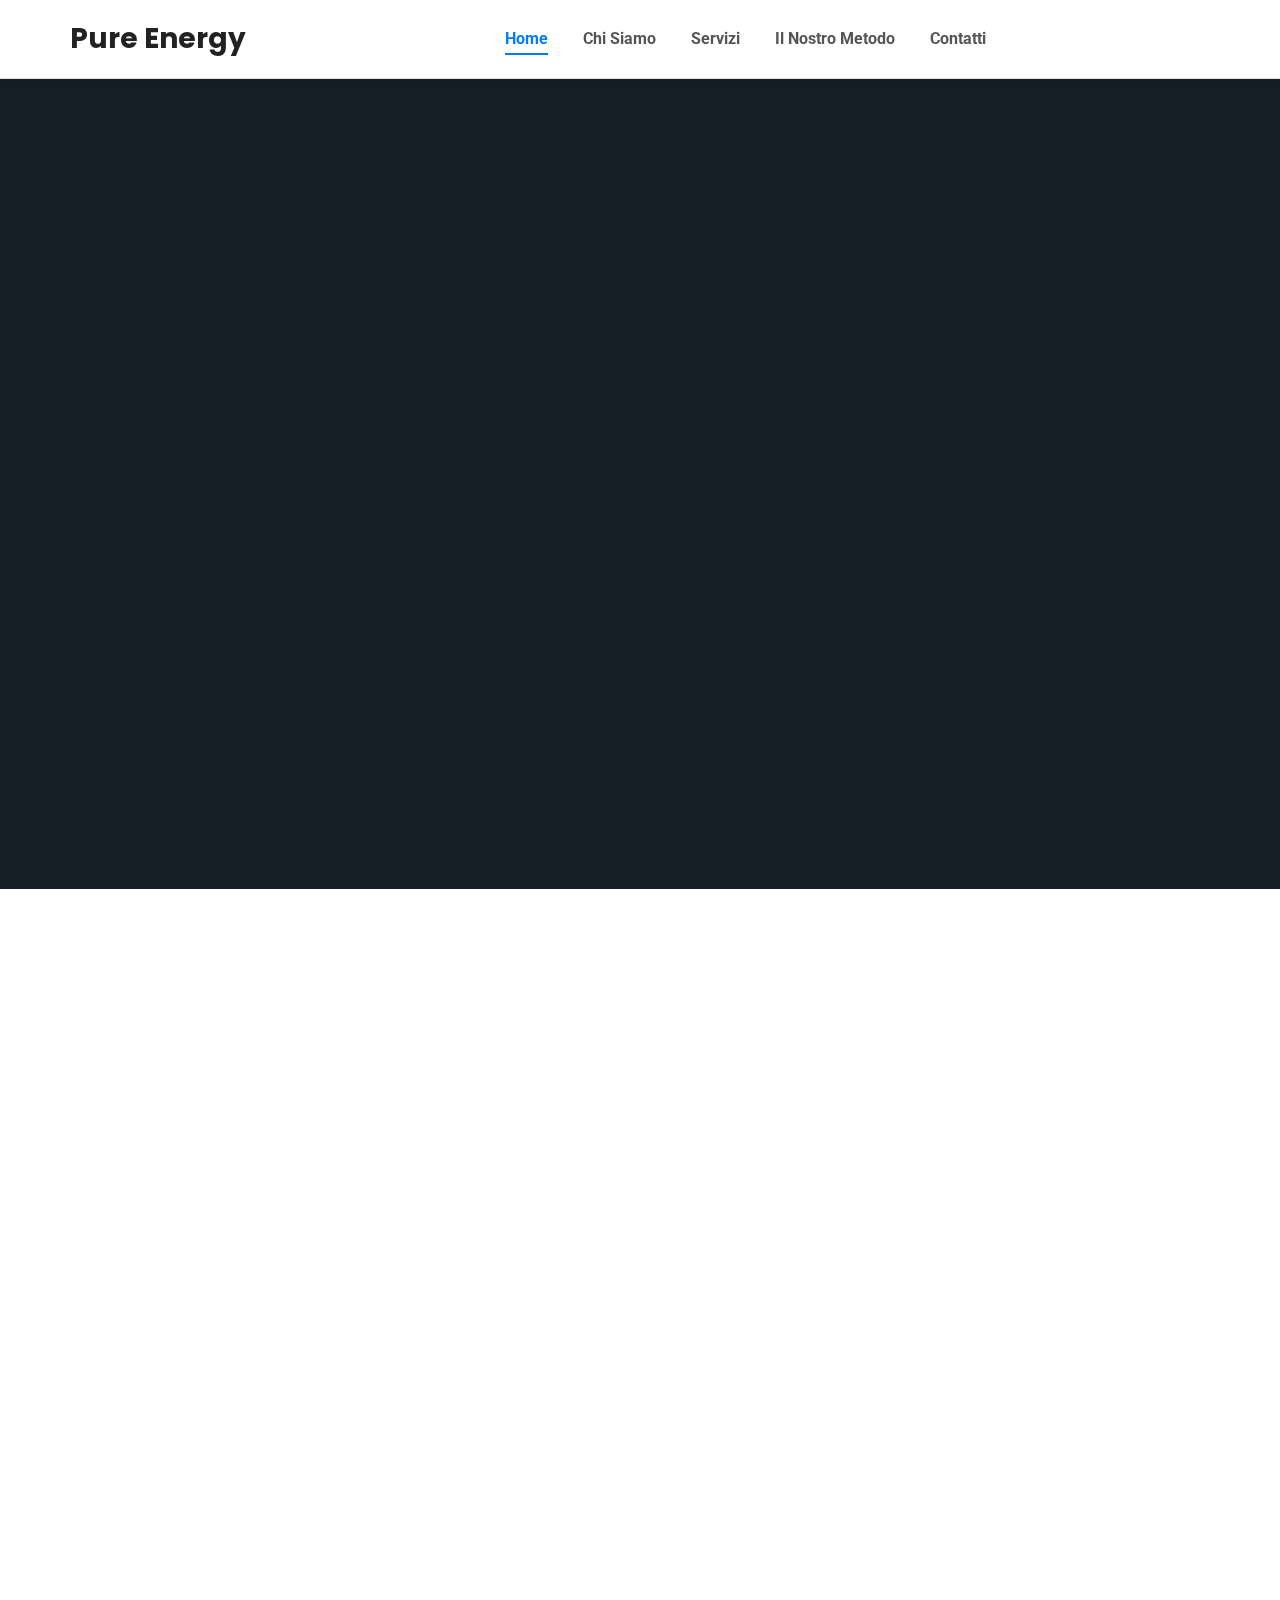
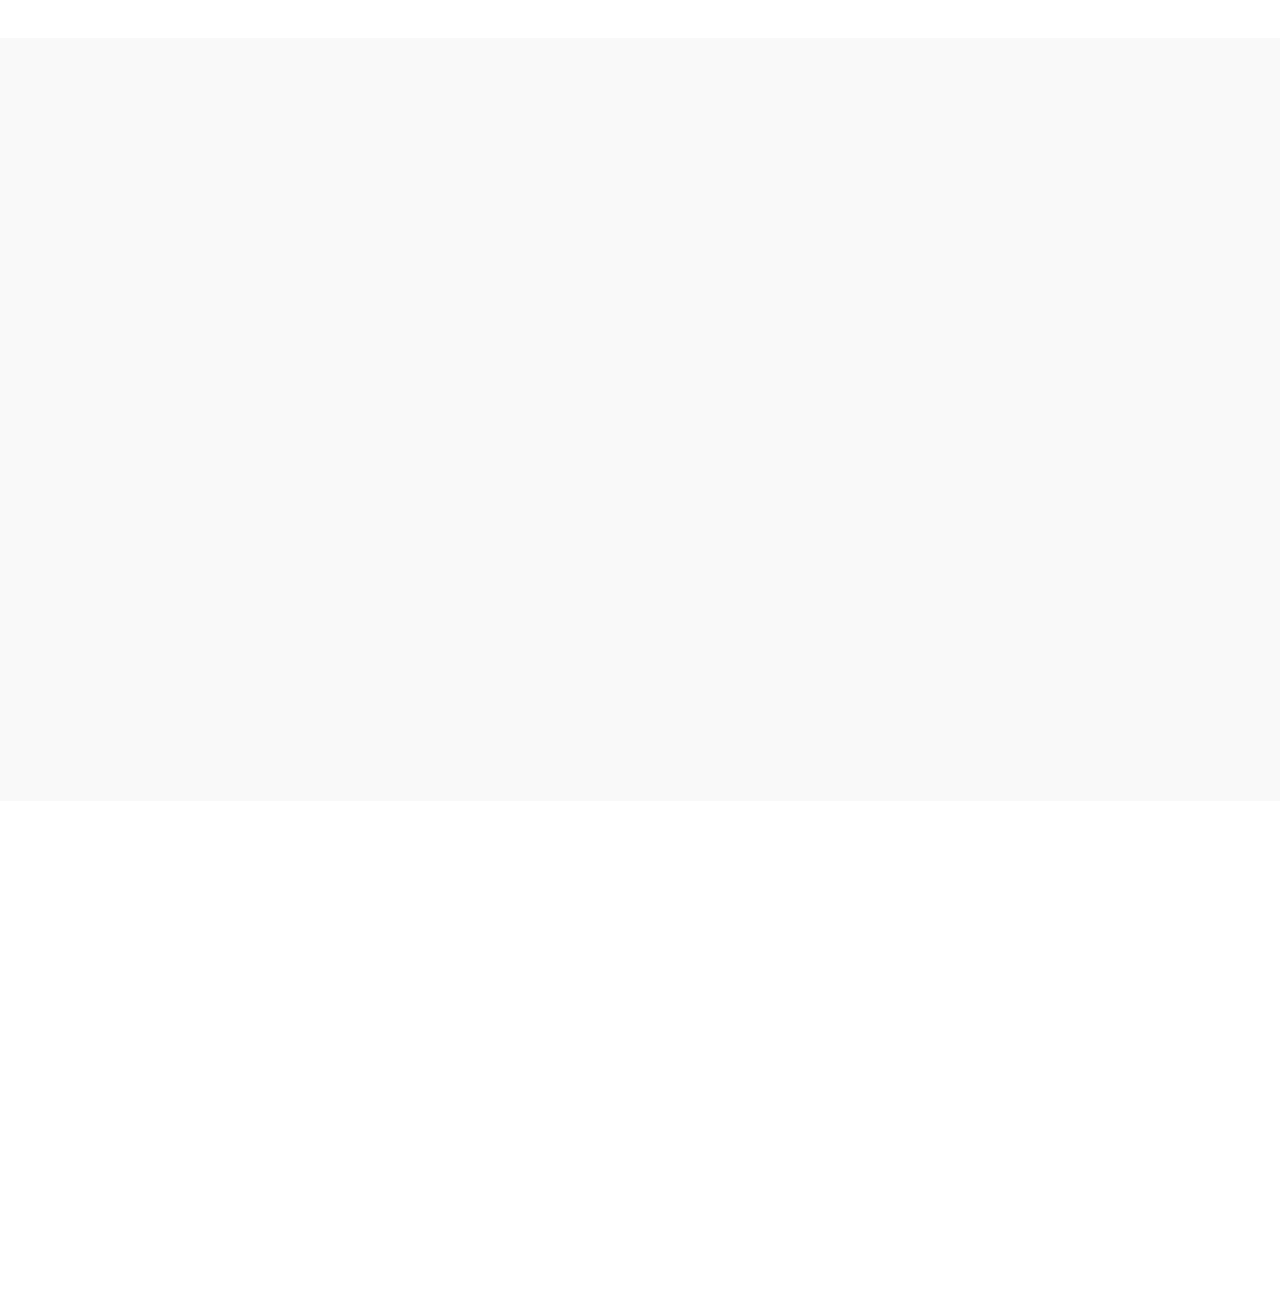
<file: index.html>
<!DOCTYPE html>
<html lang="it">
<head>
    <meta charset="UTF-8">
    <meta name="viewport" content="width=device-width, initial-scale=1.0">
    <title>Pure Energy - Il Futuro della Tua Energia, Oggi</title>
    <link rel="stylesheet" href="style.css">
</head>
<body>

    <header class="main-header">
        <div class="container nav-container">
            <a href="index.html" class="logo">Pure Energy</a>
            <nav class="main-nav">
                <ul>
                    <li><a href="index.html" class="active">Home</a></li>
                    <li><a href="chi-siamo.html">Chi Siamo</a></li>
                    <li><a href="servizi.html">Servizi</a></li>
                    <li><a href="il-nostro-metodo.html">Il Nostro Metodo</a></li>
                    <li><a href="contatti.html">Contatti</a></li>
                </ul>
            </nav>
        </div>
    </header>

    <main>
        <!-- Sezione Eroe -->
        <section class="hero">
           <!-- SEZIONE MODIFICATA -->
<div class="hero-content animate-on-scroll">
    <h1 class="animate-letters">Il Futuro della Tua Energia, Oggi.</h1>
    <p class="animated-child">
        Progettiamo soluzioni energetiche su misura per la tua casa e la tua azienda. Riduci i costi, aumenta il valore del tuo immobile e contribuisci a un mondo più sostenibile.
    </p>
    <a href="contatti.html" class="cta-button animated-child">RICHIEDI UNA CONSULENZA GRATUITA</a>
</div>
        </section>

        <!-- Sezione Servizi Principali -->
        <section class="section">
            <div class="container animate-on-scroll">
                <h2 class="section-title">Le Nostre Soluzioni per la Tua Indipendenza Energetica</h2>
                <div class="services-grid">
                    <div class="service-card">
                        <div class="icon">☀️</div>
                        <h3>Fotovoltaico Avanzato</h3>
                        <p>Trasforma la luce del sole nel tuo più grande risparmio.</p>
                    </div>
                    <div class="service-card">
                        <div class="icon">🔋</div>
                        <h3>Sistemi di Accumulo</h3>
                        <p>Conserva l'energia in eccesso e usala quando ne hai bisogno.</p>
                    </div>
                    <div class="service-card">
                        <div class="icon">🚗</div>
                        <h3>Ricarica Veicoli Elettrici</h3>
                        <p>Soluzioni intelligenti per la mobilità del futuro.</p>
                    </div>
                    <div class="service-card">
                        <div class="icon">🏠</div>
                        <h3>Efficienza Energetica</h3>
                        <p>Pompe di calore e sistemi per ridurre gli sprechi e massimizzare il comfort.</p>
                    </div>
                </div>
                 <div style="text-align: center; margin-top: 40px;">
                    <a href="servizi.html" class="cta-button">SCOPRI TUTTI I SERVIZI</a>
                </div>
            </div>
        </section>

        <!-- Sezione Perché Sceglierci -->
        <section class="section why-us-section">
            <div class="container animate-on-scroll">
                <h2 class="section-title">L'Esperienza che Fa la Differenza</h2>
                <p class="section-subtitle">Pure Energy non è solo un fornitore, ma un partner strategico con un'esperienza consolidata nel settore delle energie rinnovabili. La nostra forza risiede in un approccio collaudato che garantisce risultati eccellenti e duraturi.</p>
                <div class="services-grid">
                    <div class="service-card">
                        <div class="icon">🧠</div>
                        <h3>Progettazione su Misura</h3>
                        <p>Analizziamo le tue esigenze per creare un sistema energetico perfettamente dimensionato ed efficiente.</p>
                    </div>
                    <div class="service-card">
                        <div class="icon">🛡️</div>
                        <h3>Qualità Garantita</h3>
                        <p>Utilizziamo solo componenti dei migliori marchi mondiali e installatori certificati per garantire massima resa e affidabilità.</p>
                    </div>
                    <div class="service-card">
                        <div class="icon">🎧</div>
                        <h3>Supporto Completo</h3>
                        <p>Ti seguiamo in ogni fase: dalla consulenza alla burocrazia, fino al supporto post-vendita.</p>
                    </div>
                </div>
            </div>
        </section>

        <!-- Sezione Testimonianze -->
        <section class="section">
            <div class="container animate-on-scroll">
                <h2 class="section-title">La Parola ai Nostri Clienti</h2>
                <div class="services-grid">
                    <div class="testimonial-card">
                        <p>"Professionali e puntuali. Finalmente la bolletta è solo un ricordo. Grazie a tutto il team di Pure Energy!"</p>
                        <cite>– Marco R., Villetta unifamiliare</cite>
                    </div>
                    <div class="testimonial-card">
                        <p>"Hanno progettato l'impianto per la nostra azienda agricola, ottimizzando i costi e garantendoci continuità operativa. Un partner affidabile."</p>
                        <cite>– Azienda Agricola Verdi, PMI</cite>
                    </div>
                </div>
            </div>
        </section>

    </main>
<script src="script.js"></script>
</body>
</html>
</file>
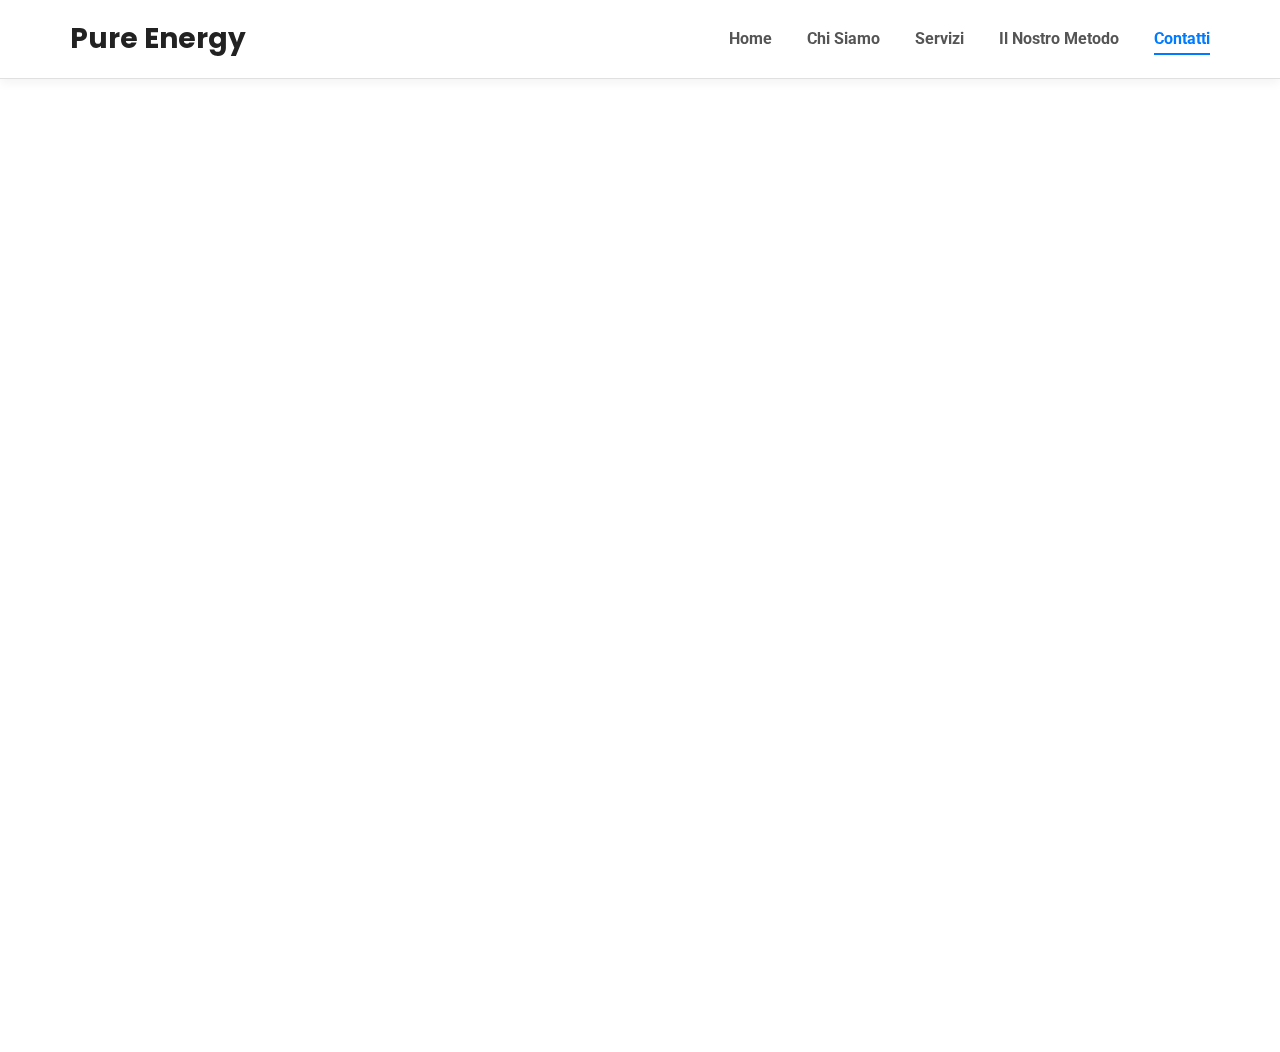
<file: contatti.html>
<!DOCTYPE html>
<html lang="it">
<head>
    <meta charset="UTF-8">
    <meta name="viewport" content="width=device-width, initial-scale=1.0">
    <title>Contatti - Pure Energy</title>
    <link rel="stylesheet" href="style.css">
</head>
<body>

    <header class="main-header">
        <div class="container nav-container">
            <a href="index.html" class="logo">Pure Energy</a>
            <nav class="main-nav">
                <ul>
                    <li><a href="index.html">Home</a></li>
                    <li><a href="chi-siamo.html">Chi Siamo</a></li>
                    <li><a href="servizi.html">Servizi</a></li>
                    <li><a href="il-nostro-metodo.html">Il Nostro Metodo</a></li>
                    <li><a href="contatti.html" class="active">Contatti</a></li>
                </ul>
            </nav>
        </div>
    </header>

    <main>
        <section class="section">
            <div class="container animate-on-scroll">
                <h1 class="section-title">Mettiamoci in Contatto</h1>
                <p class="section-subtitle">Hai una domanda o vuoi un preventivo gratuito? Compila il modulo o chiamaci. Il nostro team è a tua completa disposizione.</p>

                <div class="contact-grid">
                    <form class="contact-form">
                        <div class="form-group">
                            <input type="text" placeholder="Nome e Cognome" required>
                        </div>
                         <div class="form-group">
                            <input type="email" placeholder="Email" required>
                        </div>
                         <div class="form-group">
                            <input type="tel" placeholder="Telefono">
                        </div>
                        <div class="form-group">
                            <select required>
                                <option value="">Servizio di interesse...</option>
                                <option value="residenziale">Fotovoltaico Residenziale</option>
                                <option value="aziende">Fotovoltaico per Aziende</option>
                                <option value="accumulo">Sistemi di Accumulo</option>
                                <option value="ricarica">Colonnine di Ricarica</option>
                                <option value="clima">Climatizzazione Efficiente</option>
                                <option value="altro">Altro</option>
                            </select>
                        </div>
                        <div class="form-group">
                            <textarea placeholder="Il tuo messaggio..." rows="6"></textarea>
                        </div>
                        <button type="submit" class="cta-button">INVIA RICHIESTA</button>
                    </form>
                    <div class="contact-info">
                        <h3>I Nostri Recapiti</h3>
                        <p>
                            <strong>Indirizzo:</strong> Via dell'Energia, 123 - 00100 Città (RM)<br>
                            <strong>Telefono:</strong> <a href="tel:+390123456789">012 3456789</a><br>
                            <strong>Email:</strong> <a href="mailto:info@pureenergy.it">info@pureenergy.it</a>
                        </p>
                        <h4>Orari di Apertura</h4>
                        <p>Lun-Ven: 9:00 - 18:00</p>
                        <iframe src="https://www.google.com/maps/embed?pb=!1m18!1m12!1m3!1d2969.845873133665!2d12.492373!3d41.89021!2m3!1f0!2f0!3f0!3m2!1i1024!2i768!4f13.1!3m3!1m2!1s0x132f61b6532013ad%3A0x28f1c82e908503ae!2sColosseo!5e0!3m2!1sit!2sit!4v1671540337851!5m2!1sit!2sit" allowfullscreen="" loading="lazy"></iframe>
                    </div>
                </div>
            </div>
        </section>
    </main>
</body>
</html>
</file>
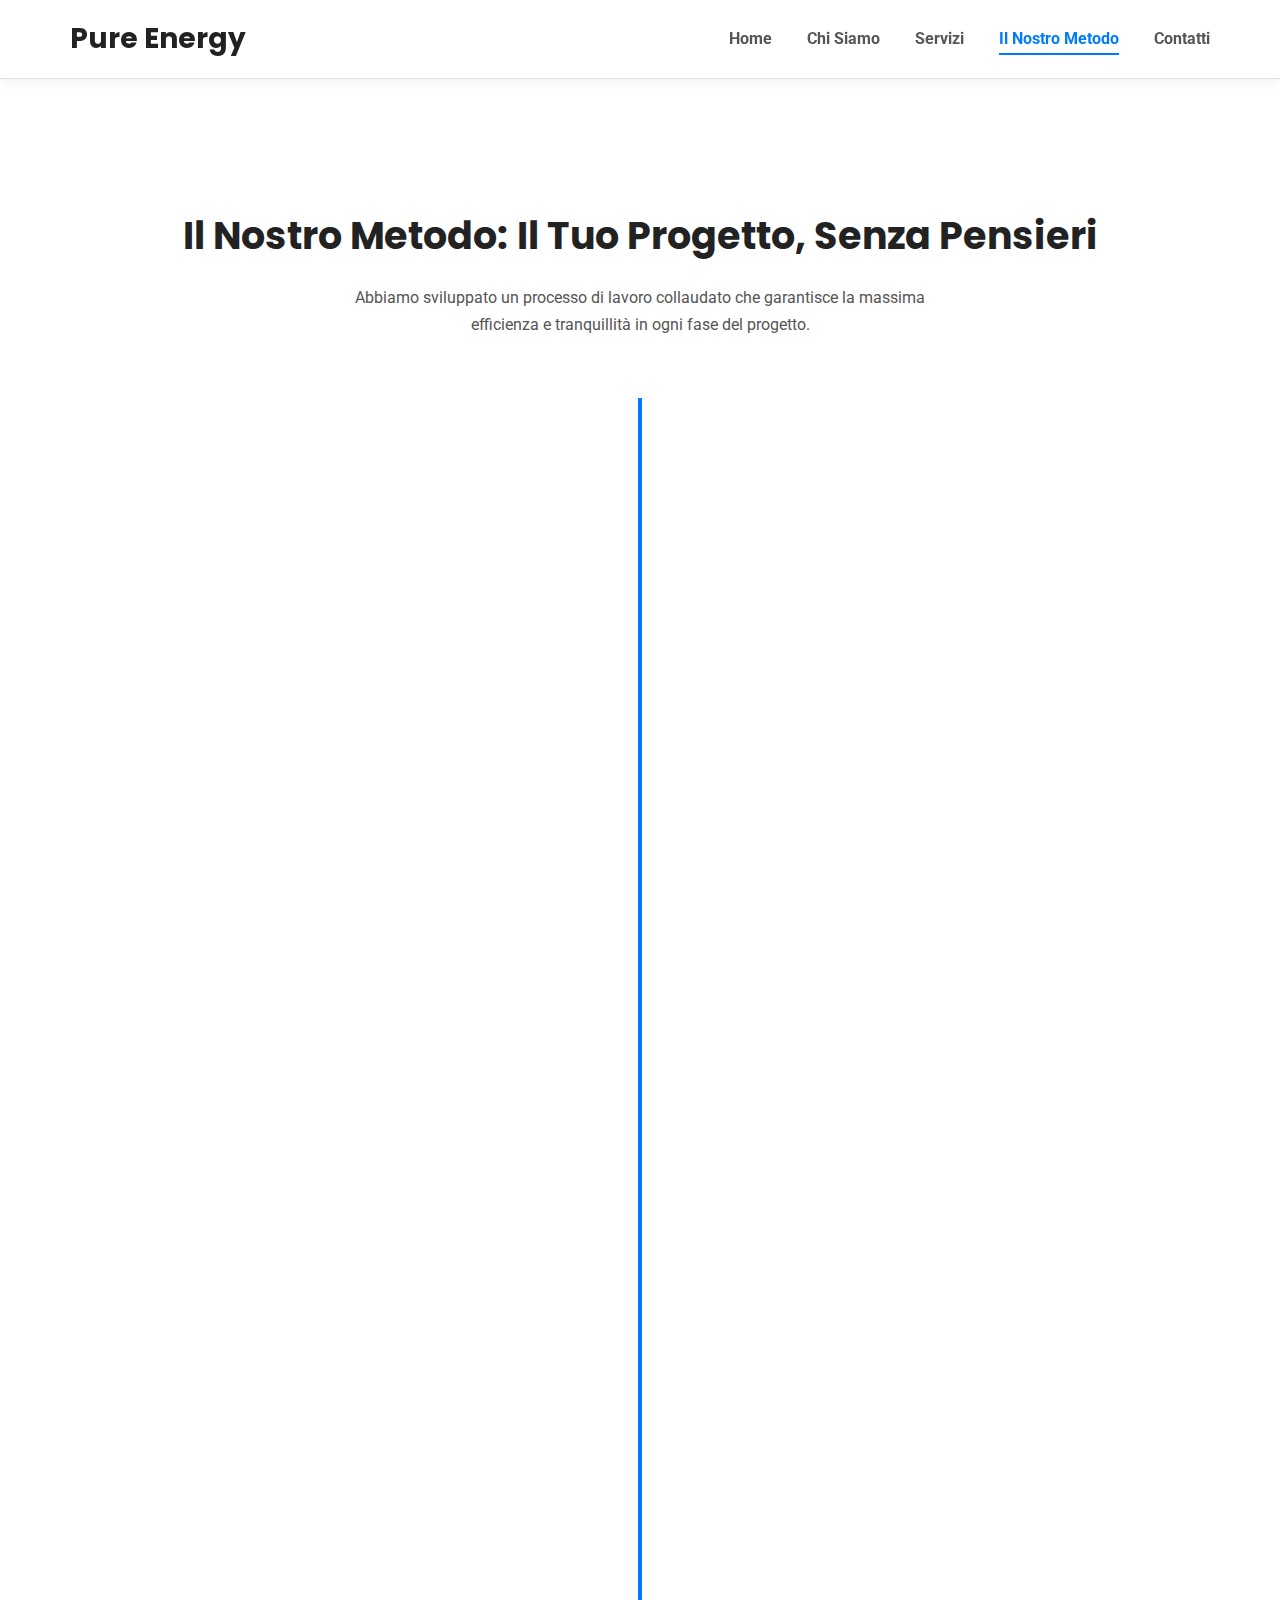
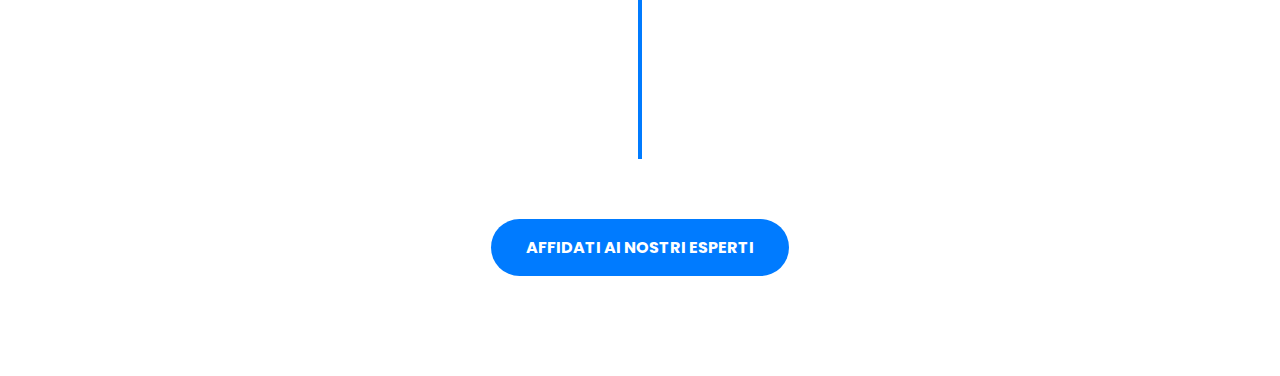
<file: il-nostro-metodo.html>
<!DOCTYPE html>
<html lang="it">
<head>
    <meta charset="UTF-8">
    <meta name="viewport" content="width=device-width, initial-scale=1.0">
    <title>Il Nostro Metodo - Pure Energy</title>
    <link rel="stylesheet" href="style.css">
</head>
<body>

    <header class="main-header">
        <div class="container nav-container">
            <a href="index.html" class="logo">Pure Energy</a>
            <nav class="main-nav">
                <ul>
                    <li><a href="index.html">Home</a></li>
                    <li><a href="chi-siamo.html">Chi Siamo</a></li>
                    <li><a href="servizi.html">Servizi</a></li>
                    <li><a href="il-nostro-metodo.html" class="active">Il Nostro Metodo</a></li>
                    <li><a href="contatti.html">Contatti</a></li>
                </ul>
            </nav>
        </div>
    </header>

    <main>
        <section class="section">
            <div class="container">
                <h1 class="section-title">Il Nostro Metodo: Il Tuo Progetto, Senza Pensieri</h1>
                <p class="section-subtitle">Abbiamo sviluppato un processo di lavoro collaudato che garantisce la massima efficienza e tranquillità in ogni fase del progetto.</p>
                
                <div class="timeline">
                    <div class="timeline-item left" style="animation-delay: 0.2s;">
                        <div class="timeline-content">
                            <h3>1. Consulenza e Sopralluogo</h3>
                            <p>Ascoltiamo le tue esigenze e un nostro tecnico effettua un sopralluogo dettagliato per valutare la fattibilità.</p>
                        </div>
                    </div>
                    <div class="timeline-item right" style="animation-delay: 0.4s;">
                        <div class="timeline-content">
                            <h3>2. Progettazione Personalizzata</h3>
                            <p>Il nostro ufficio tecnico progetta la soluzione ottimale per te, massimizzando la resa e fornendoti un preventivo chiaro.</p>
                        </div>
                    </div>
                    <div class="timeline-item left" style="animation-delay: 0.6s;">
                        <div class="timeline-content">
                            <h3>3. Gestione Burocratica Completa</h3>
                            <p>Non dovrai preoccuparti di nulla. Gestiamo noi tutte le pratiche per autorizzazioni e incentivi fiscali.</p>
                        </div>
                    </div>
                    <div class="timeline-item right" style="animation-delay: 0.8s;">
                        <div class="timeline-content">
                            <h3>4. Installazione a Regola d'Arte</h3>
                            <p>I nostri installatori qualificati eseguono il lavoro in modo rapido, pulito e sicuro, nel pieno rispetto delle normative.</p>
                        </div>
                    </div>
                     <div class="timeline-item left" style="animation-delay: 1s;">
                        <div class="timeline-content">
                            <h3>5. Collaudo e Attivazione</h3>
                            <p>Verifichiamo il perfetto funzionamento e attiviamo il tuo nuovo impianto, spiegandoti come monitorare la produzione.</p>
                        </div>
                    </div>
                    <div class="timeline-item right" style="animation-delay: 1.2s;">
                        <div class="timeline-content">
                            <h3>6. Assistenza Post-Vendita</h3>
                            <p>Restiamo a tua disposizione per manutenzione, monitoraggio e qualsiasi necessità futura. Il nostro supporto non finisce mai.</p>
                        </div>
                    </div>
                </div>

                <div style="text-align: center; margin-top: 60px;">
                     <a href="contatti.html" class="cta-button">AFFIDATI AI NOSTRI ESPERTI</a>
                </div>
            </div>
        </section>
    </main>
</body>
</html>
</file>
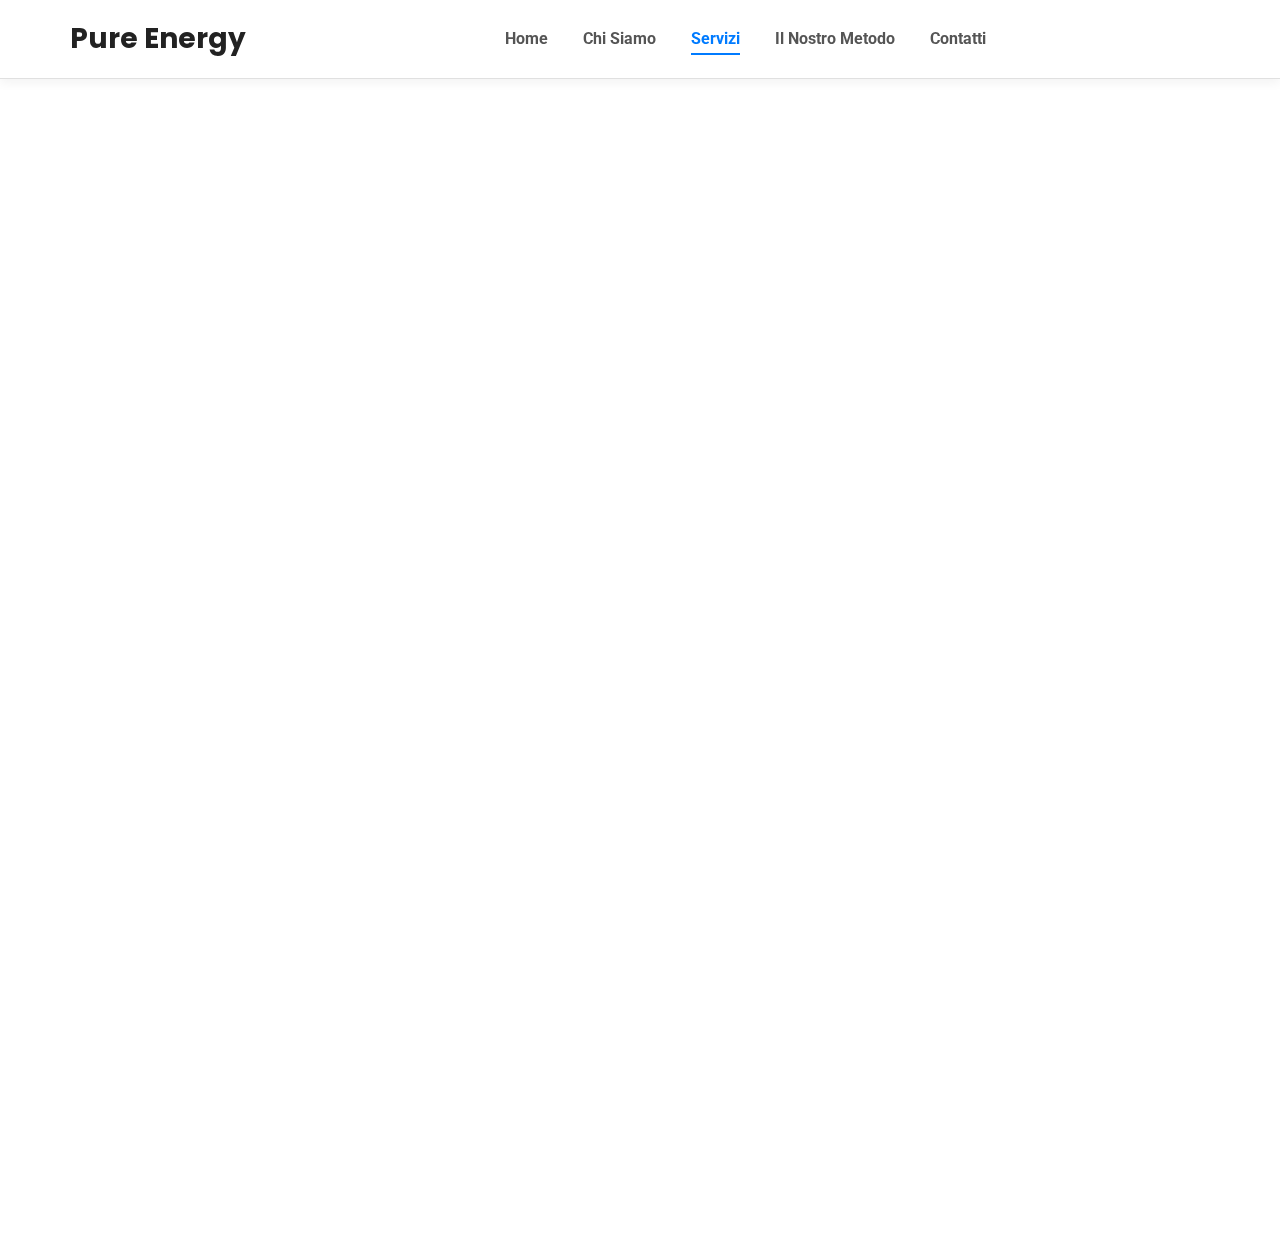
<file: servizi.html>
<!DOCTYPE html>
<html lang="it">
<head>
    <meta charset="UTF-8">
    <meta name="viewport" content="width=device-width, initial-scale=1.0">
    <title>Servizi - Pure Energy</title>
    <link rel="stylesheet" href="style.css">
</head>
<body>

    <header class="main-header">
        <div class="container nav-container">
            <a href="index.html" class="logo">Pure Energy</a>
            <nav class="main-nav">
                <ul>
                    <li><a href="index.html">Home</a></li>
                    <li><a href="chi-siamo.html">Chi Siamo</a></li>
                    <li><a href="servizi.html" class="active">Servizi</a></li>
                    <li><a href="il-nostro-metodo.html">Il Nostro Metodo</a></li>
                    <li><a href="contatti.html">Contatti</a></li>
                </ul>
            </nav>
        </div>
    </header>

    <main>
        <section class="section">
            <div class="container animate-on-scroll">
                <h1 class="section-title">Soluzioni Energetiche a 360°</h1>
                <p class="section-subtitle">Offriamo un pacchetto completo di servizi per accompagnarti verso la totale indipendenza energetica, con soluzioni personalizzate per ogni esigenza.</p>
                
                <div class="services-grid">
                    <!-- Sostituisci '#' con i link alle pagine di dettaglio quando le creerai -->
                    <a href="#" class="service-card" style="text-decoration:none; color:inherit;">
                        <div class="icon">🏠</div>
                        <h3>Fotovoltaico Residenziale</h3>
                        <p>Riduci le bollette fino al 90% e aumenta il valore della tua casa.</p>
                    </a>
                    <a href="#" class="service-card" style="text-decoration:none; color:inherit;">
                        <div class="icon">🏢</div>
                        <h3>Fotovoltaico per Aziende</h3>
                        <p>Abbatti i costi operativi e migliora l'immagine green della tua impresa.</p>
                    </a>
                    <a href="#" class="service-card" style="text-decoration:none; color:inherit;">
                        <div class="icon">🔋</div>
                        <h3>Sistemi di Accumulo</h3>
                        <p>Massimizza l'autoconsumo e non temere più i blackout.</p>
                    </a>
                    <a href="#" class="service-card" style="text-decoration:none; color:inherit;">
                        <div class="icon">🚗</div>
                        <h3>Colonnine di Ricarica</h3>
                        <p>Soluzioni di ricarica intelligenti per veicoli elettrici, a casa e in azienda.</p>
                    </a>
                    <a href="#" class="service-card" style="text-decoration:none; color:inherit;">
                        <div class="icon">❄️</div>
                        <h3>Climatizzazione Efficiente</h3>
                        <p>Pompe di calore per riscaldare e raffrescare in modo sostenibile e conveniente.</p>
                    </a>
                     <a href="#" class="service-card" style="text-decoration:none; color:inherit;">
                        <div class="icon">📊</div>
                        <h3>Monitoraggio e Ottimizzazione</h3>
                        <p>Sistemi smart per controllare i consumi e ridurre ogni spreco.</p>
                    </a>
                </div>
            </div>
        </section>
    </main>

<script src="script.js"></script>
</body>
</html>
</file>
<file: style.css>
/* --- GOOGLE FONTS --- */
@import url('https://fonts.googleapis.com/css2?family=Roboto:wght@400;700&family=Poppins:wght@600;700&display=swap');

/* --- VARIABILI COLORE E IMPOSTAZIONI GLOBALI --- */
:root {
    --primary-color: #007BFF; /* Un blu energetico e affidabile */
    --secondary-color: #0056b3;
    --dark-color: #222;
    --light-color: #f9f9f9;
    --text-color: #555;
    --border-color: #e0e0e0;
}

body {
    font-family: 'Roboto', sans-serif;
    margin: 0;
    background-color: #fff;
    color: var(--text-color);
    line-height: 1.7;
}

.container {
    max-width: 1140px;
    margin: 0 auto;
    padding: 0 20px;
}

h1, h2, h3 {
    font-family: 'Poppins', sans-serif;
    color: var(--dark-color);
    font-weight: 700;
}

/* --- ANIMAZIONI RIUTILIZZABILI --- */
@keyframes fadeInUp {
    from {
        opacity: 0;
        transform: translateY(40px);
    }
    to {
        opacity: 1;
        transform: translateY(0);
    }
}

.animate-on-scroll {
    opacity: 0;
    animation: fadeInUp 0.8s ease-out forwards;
}

/* --- HEADER E NAVIGAZIONE --- */
.main-header {
    background-color: #fff;
    padding: 15px 0;
    border-bottom: 1px solid var(--border-color);
    position: sticky;
    top: 0;
    z-index: 1000;
    box-shadow: 0 4px 10px rgba(0,0,0,0.05);
}

.nav-container {
    display: flex;
    justify-content: space-between;
    align-items: center;
}

.logo {
    font-family: 'Poppins', sans-serif;
    font-size: 28px;
    font-weight: 700;
    color: var(--dark-color);
    text-decoration: none;
}

.main-nav ul {
    list-style: none;
    margin: 0;
    padding: 0;
    display: flex;
}

.main-nav li {
    margin-left: 35px;
}

.main-nav a {
    text-decoration: none;
    color: var(--text-color);
    font-weight: bold;
    padding-bottom: 5px;
    position: relative;
    transition: color 0.3s;
}

.main-nav a::after {
    content: '';
    position: absolute;
    bottom: -2px;
    left: 0;
    width: 0;
    height: 2px;
    background-color: var(--primary-color);
    transition: width 0.4s ease-out;
}

.main-nav a:hover, .main-nav a.active {
    color: var(--primary-color);
}

.main-nav a:hover::after, .main-nav a.active::after {
    width: 100%;
}

/* --- PULSANTI (CTA) --- */
.cta-button {
    display: inline-block;
    background-color: var(--primary-color);
    color: #fff;
    padding: 15px 35px;
    border-radius: 50px;
    text-decoration: none;
    font-weight: bold;
    font-family: 'Poppins', sans-serif;
    transition: background-color 0.3s, transform 0.3s, box-shadow 0.3s;
    border: none;
    cursor: pointer;
}

.cta-button:hover {
    background-color: var(--secondary-color);
    transform: translateY(-3px);
    box-shadow: 0 10px 20px rgba(0, 123, 255, 0.2);
}

/* --- SEZIONI GENERICHE --- */
.section {
    padding: 100px 0;
}

.section-title {
    text-align: center;
    font-size: 38px;
    margin-bottom: 15px;
}

.section-subtitle {
    text-align: center;
    max-width: 600px;
    margin: 0 auto 60px auto;
    font-size: 16px;
}

/* --- HERO SECTION (HOME) --- */
.hero {
    height: 90vh;
    background-color: #2c3e50; /* Colore di sfondo di sicurezza */
    background-image: linear-gradient(rgba(0, 0, 0, 0.5), rgba(0, 0, 0, 0.5)), url('https://images.pexels.com/photos/9893727/pexels-photo-9893727.jpeg?auto=compress&cs=tinysrgb&w=1260&h=750&dpr=2');
    background-size: cover;
    background-position: center;
    display: flex;
    align-items: center;
    justify-content: center;
    text-align: center;
    color: #fff;
}

.hero-content {
    max-width: 800px;
    animation: fadeInUp 1s ease-out;
}

.hero h1 {
    font-size: 56px;
    color: #fff;
    margin-bottom: 20px;
}

.hero p {
    font-size: 18px;
    margin-bottom: 40px;
}

/* --- SERVICES GRID --- */
.services-grid {
    display: grid;
    grid-template-columns: repeat(auto-fit, minmax(250px, 1fr));
    gap: 30px;
}

.service-card {
    background: #fff;
    padding: 30px;
    border-radius: 10px;
    text-align: center;
    box-shadow: 0 5px 15px rgba(0,0,0,0.05);
    transition: transform 0.3s, box-shadow 0.3s;
}

.service-card:hover {
    transform: translateY(-10px);
    box-shadow: 0 15px 30px rgba(0,0,0,0.1);
}

.service-card .icon {
    font-size: 48px;
    color: var(--primary-color);
    margin-bottom: 20px;
}

/* --- WHY US SECTION --- */
.why-us-section {
    background-color: var(--light-color);
}

/* --- TESTIMONIALS --- */
.testimonial-card {
    background: var(--light-color);
    padding: 30px;
    border-radius: 10px;
    border-left: 5px solid var(--primary-color);
}
.testimonial-card p {
    font-style: italic;
}
.testimonial-card cite {
    font-weight: bold;
    display: block;
    margin-top: 15px;
}

/* --- TIMELINE (IL NOSTRO METODO) --- */
.timeline {
    position: relative;
    max-width: 800px;
    margin: 0 auto;
}

.timeline::after {
    content: '';
    position: absolute;
    width: 4px;
    background-color: var(--primary-color);
    top: 0;
    bottom: 0;
    left: 50%;
    margin-left: -2px;
    animation: growLine 2s ease-out forwards;
}

@keyframes growLine {
    from { transform: scaleY(0); }
    to { transform: scaleY(1); }
}

.timeline-item {
    padding: 10px 40px;
    position: relative;
    width: 50%;
    opacity: 0;
    animation: fadeInUp 1s ease-out forwards;
}

.timeline-item.left {
    left: 0;
}

.timeline-item.right {
    left: 50%;
}

.timeline-item::after {
    content: '';
    position: absolute;
    width: 20px;
    height: 20px;
    right: -10px;
    background-color: #fff;
    border: 4px solid var(--primary-color);
    top: 25px;
    border-radius: 50%;
    z-index: 1;
    transform: scale(0);
    animation: popIn 0.5s ease-out forwards;
}

@keyframes popIn {
    from { transform: scale(0); }
    to { transform: scale(1); }
}

.timeline-item.right::after {
    left: -10px;
}

.timeline-content {
    padding: 20px 30px;
    background-color: var(--light-color);
    border-radius: 8px;
}

/* --- CONTACT PAGE --- */
.contact-grid {
    display: grid;
    grid-template-columns: 2fr 1fr;
    gap: 50px;
    align-items: flex-start;
}

.contact-form .form-group {
    margin-bottom: 20px;
}

.contact-form input, .contact-form textarea, .contact-form select {
    width: 100%;
    padding: 15px;
    border-radius: 5px;
    border: 1px solid var(--border-color);
    font-size: 16px;
}

.contact-info {
    line-height: 2;
}

.contact-info iframe {
    width: 100%;
    height: 250px;
    border-radius: 8px;
    border: 0;
}

/* --- MEDIA QUERIES PER LA RESPONSIVITÀ MOBILE --- */
@media (max-width: 768px) {

    /* --- Header e Navigazione --- */
    .nav-container {
        flex-direction: column; /* Impila il logo sopra la navigazione */
        gap: 15px; /* Aggiunge spazio tra logo e menu */
    }

    .main-nav ul {
        flex-direction: column; /* Impila le voci del menu */
        align-items: center; /* Centra le voci del menu */
        gap: 10px;
    }

    .main-nav li {
        margin-left: 0; /* Rimuove il margine laterale */
    }

    /* --- Sezione Eroe (Home) --- */
    .hero {
        height: 70vh; /* Riduci l'altezza per non occupare tutto lo schermo */
    }

    .hero h1 {
        font-size: 36px; /* Riduci la dimensione del titolo principale */
    }

    .hero p {
        font-size: 16px; /* Riduci la dimensione del paragrafo */
    }

    /* --- Sezioni Generiche --- */
    .section {
        padding: 60px 0; /* Riduci lo spazio sopra e sotto le sezioni */
    }

    .section-title {
        font-size: 28px; /* Riduci la dimensione dei titoli di sezione */
    }

    /* --- Timeline (Il Nostro Metodo) --- */
    .timeline::after {
        left: 30px; /* Sposta la linea della timeline tutta a sinistra */
    }

    .timeline-item {
        width: 100%; /* Ogni elemento della timeline occupa tutta la larghezza */
        padding-left: 70px;
        padding-right: 20px;
    }
    
    .timeline-item.left, .timeline-item.right {
        left: 0; /* Allinea tutti gli elementi a sinistra */
    }

    .timeline-item.right::after {
        left: 20px; /* Allinea il pallino a sinistra, sulla linea */
    }
    .timeline-item.left::after {
        left: 20px;
    }
    
    /* --- Griglia Contatti --- */
    .contact-grid {
        grid-template-columns: 1fr; /* Impila il form sopra le info di contatto */
        gap: 40px;
    }
}
</file>
